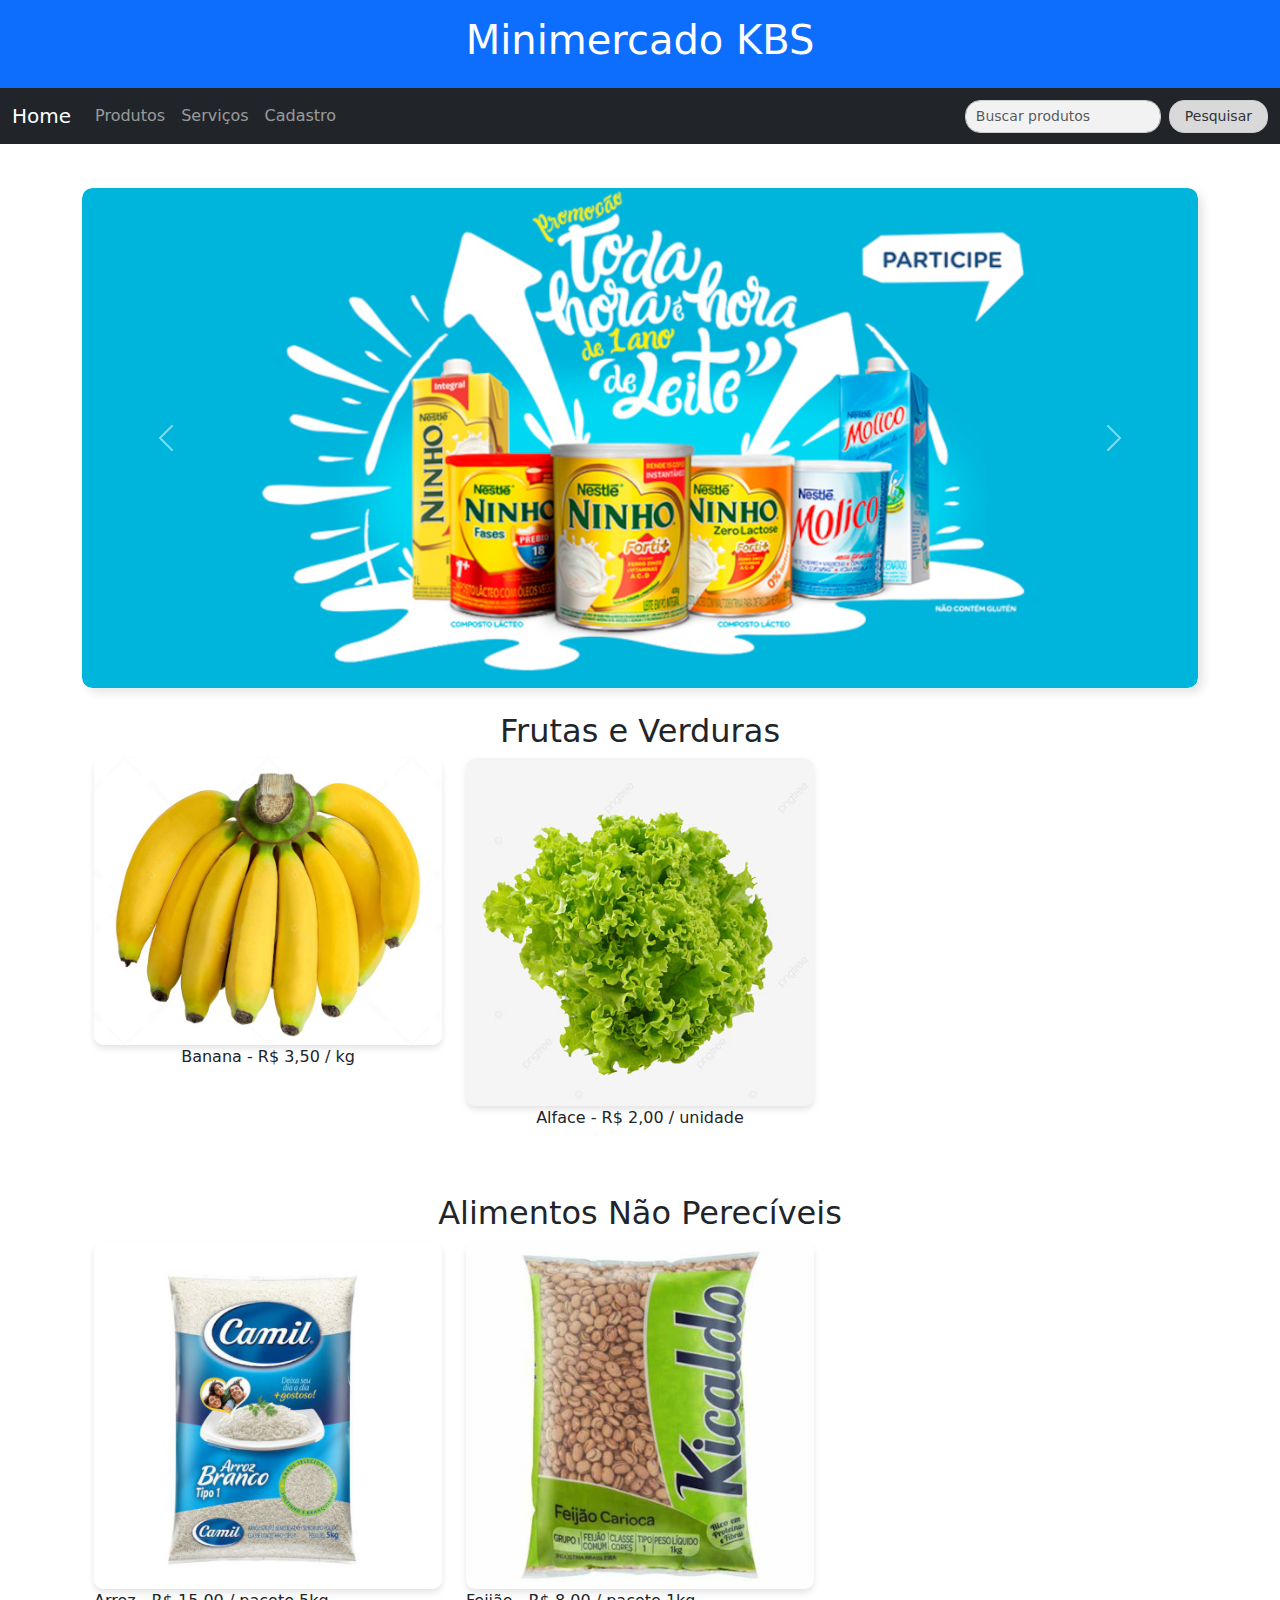
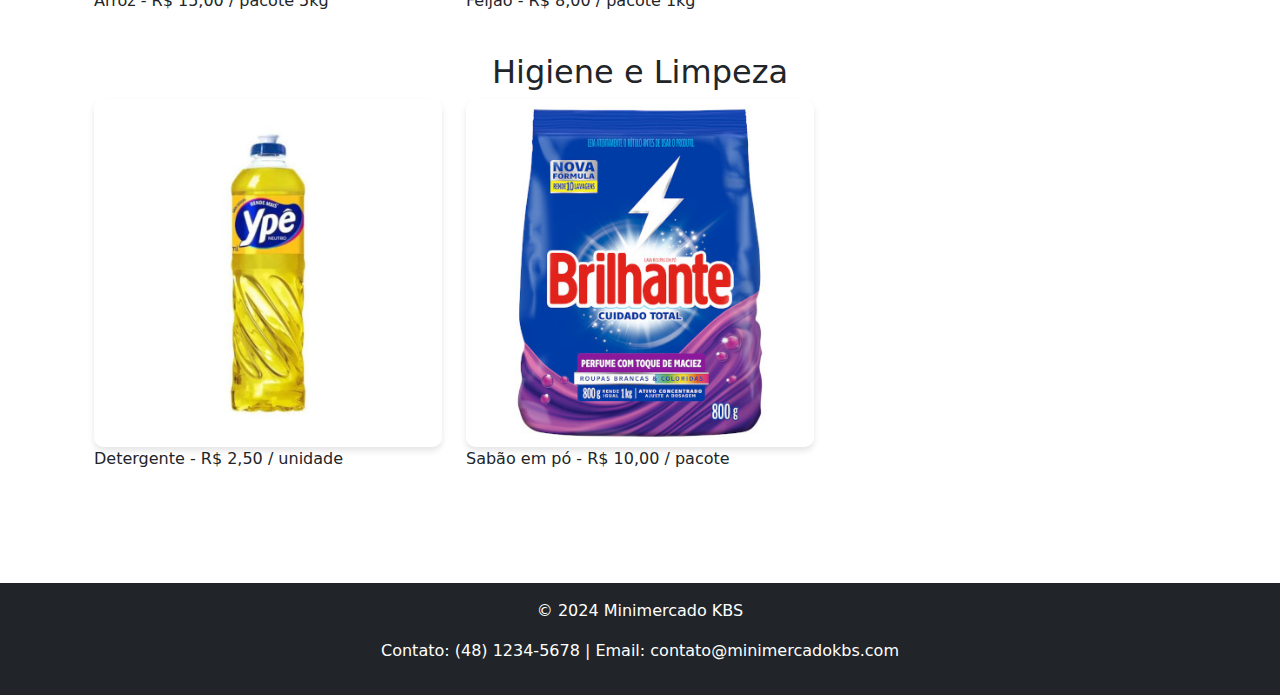
<file: index.html>
<!DOCTYPE html>
<html lang="pt-br">
<head>
    <meta charset="UTF-8">
    <meta name="viewport" content="width=device-width, initial-scale=1.0">
    <title>Minimercado KBS</title>
    <!-- Bootstrap CSS para estilização responsiva -->
    <link href="https://cdn.jsdelivr.net/npm/bootstrap@5.3.0-alpha3/dist/css/bootstrap.min.css" rel="stylesheet">
    <!-- CSS Personalizado para ajustes específicos do projeto -->
    <link rel="stylesheet" href="style.css">
</head>
<body>
    <!-- Cabeçalho do site -->
    <header class="bg-primary text-white text-center py-3">
        <!-- Título principal do site -->
        <h1>Minimercado KBS</h1>
    </header>

    <!-- Barra de navegação responsiva -->
    <nav class="navbar navbar-expand-lg navbar-dark bg-dark">
        <div class="container">
            <!-- Link para voltar ao menu principal -->
            <a class="navbar-brand" href="index.html">Home</a>
            <!-- Botão para expandir o menu no mobile -->
            <button class="navbar-toggler" type="button" data-bs-toggle="collapse" data-bs-target="#navbarNav" aria-controls="navbarNav" aria-expanded="false" aria-label="Toggle navigation">
                <span class="navbar-toggler-icon"></span>
            </button>
            <!-- Itens do menu -->
            <div class="collapse navbar-collapse" id="navbarNav">
                <ul class="navbar-nav me-auto">
                    <li class="nav-item"><a class="nav-link" href="#produtos">Produtos</a></li>
                    <li class="nav-item"><a class="nav-link" href="servicos.html">Serviços</a></li>
                    <li class="nav-item"><a class="nav-link" href="cadastro.html">Cadastro</a></li>
                </ul>
                <!-- Barra de pesquisa -->
                <form class="d-flex ms-auto" role="search">
                    <input class="form-control me-2" type="search" placeholder="Buscar produtos" aria-label="Search">
                    <button class="btn" type="submit">Pesquisar</button>
                </form>
            </div>
        </div>
    </nav>    

    <!-- Corpo principal da página -->
    <main class="container my-4">
        <!-- Carrossel de imagens promocionais -->
        <div id="carrosselProdutos" class="carousel slide mb-4" data-bs-ride="carousel">
            <div class="carousel-inner">
                <!-- Imagens do carrossel -->
                <div class="carousel-item active">
                    <img src="imagens/promocao-carrossel-1.jpg" class="d-block w-100 img-fluid" alt="Promoção 1">
                </div>
                <div class="carousel-item">
                    <img src="imagens/comida-carrossel2.jpg" class="d-block w-100 img-fluid" alt="Promoção 2">
                </div>
                <div class="carousel-item">
                    <img src="imagens/foto-carrosel3.jpg" class="d-block w-100 img-fluid" alt="Promoção 3">
                </div>
            </div>
            <!-- Botão para voltar no carrossel -->
            <button class="carousel-control-prev" type="button" data-bs-target="#carrosselProdutos" data-bs-slide="prev">
                <span class="carousel-control-prev-icon" aria-hidden="true"></span>
                <span class="visually-hidden">Previous</span>
            </button>
            <!-- Botão para avançar no carrossel -->
            <button class="carousel-control-next" type="button" data-bs-target="#carrosselProdutos" data-bs-slide="next">
                <span class="carousel-control-next-icon" aria-hidden="true"></span>
                <span class="visually-hidden">Next</span>
            </button>
        </div>

        <!-- Seção de produtos -->
        <section id="produtos" class="container my-4">
            <!-- Categoria: Frutas e Verduras -->
            <h2 class="text-center">Frutas e Verduras</h2>
            <div class="row">
                <div class="col-md-4 col-sm-6 mb-4 text-center">
                    <img src="imagens/foto_banana.jpg" class="img-fluid" alt="Cacho de bananas maduras">
                    <p>Banana - R$ 3,50 / kg</p>
                </div>
                <div class="col-md-4 col-sm-6 mb-4 text-center">
                    <img src="imagens/foto_alface.jpg" class="img-fluid" alt="Cabeça de alface">
                    <p>Alface - R$ 2,00 / unidade</p>
                </div>
            </div>
            <!-- Categoria: Alimentos Não Perecíveis -->
            <h2 class="text-center mt-4">Alimentos Não Perecíveis</h2>
            <div class="row">
                <div class="col-md-4">
                    <img src="imagens/foto_arroz.jpg" class="img-fluid" alt="Pacote de arroz">
                    <p>Arroz - R$ 15,00 / pacote 5kg</p>
                </div>
                <div class="col-md-4">
                    <img src="imagens/foto_feijao.jpg" class="img-fluid" alt="Pacote de feijão">
                    <p>Feijão - R$ 8,00 / pacote 1kg</p>
                </div>
            </div>

            <!-- Categoria: Higiene e Limpeza -->
            <h2 class="text-center mt-4">Higiene e Limpeza</h2>
            <div class="row">
                <div class="col-md-4">
                    <img src="imagens/foto_detergente.jpg" class="img-fluid" alt="Detergente líquido">
                    <p>Detergente - R$ 2,50 / unidade</p>
                </div>
                <div class="col-md-4">
                    <img src="imagens/foto_sabao.jpg" class="img-fluid" alt="Sabão em pó">
                    <p>Sabão em pó - R$ 10,00 / pacote</p>
                </div>
            </div>
        </section>
    </main>

    <!-- Rodapé -->
    <footer class="bg-dark text-white text-center py-3 mt-5">
        <p>&copy; 2024 Minimercado KBS</p>
        <p>Contato: (48) 1234-5678 | Email: contato@minimercadokbs.com</p>
    </footer>

    <!-- Scripts JS -->
    <!-- Bootstrap JS -->
    <script src="https://cdn.jsdelivr.net/npm/bootstrap@5.3.0-alpha3/dist/js/bootstrap.bundle.min.js"></script>
    <!-- Script personalizado para agendamento -->
    <script src="agendamento.js"></script>
</body>
</html>
</file>
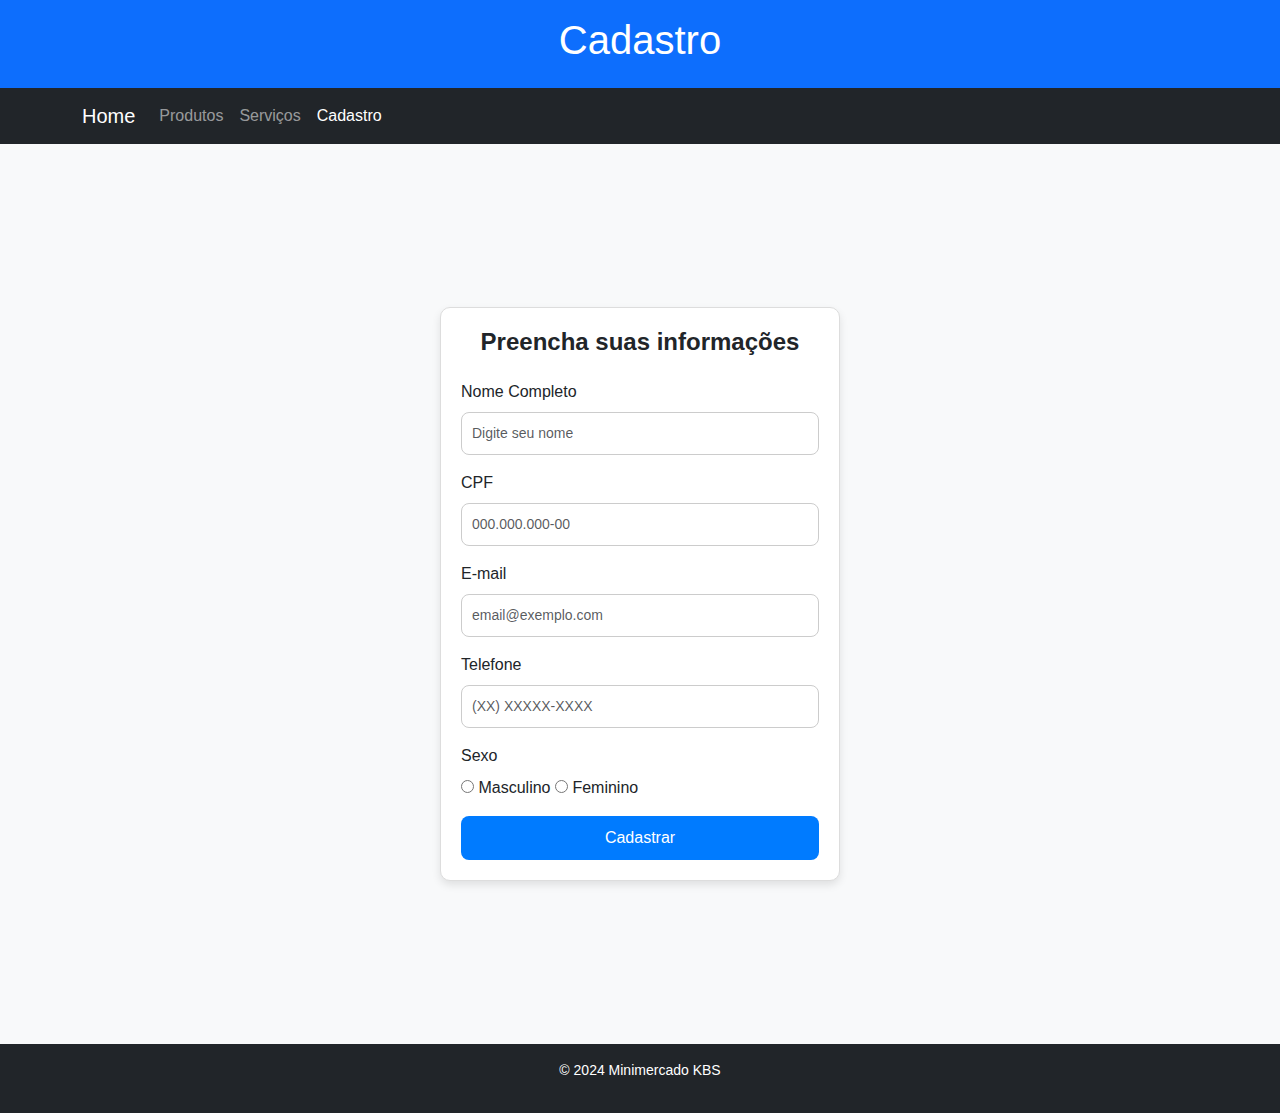
<file: cadastro.html>
<!DOCTYPE html>
<html lang="pt-br">
<head>
    <meta charset="UTF-8">
    <meta name="viewport" content="width=device-width, initial-scale=1.0">
    <title>Cadastro - Minimercado KBS</title>
    <!-- Importa o CSS do Bootstrap para estilização responsiva -->
    <link href="https://cdn.jsdelivr.net/npm/bootstrap@5.3.0-alpha3/dist/css/bootstrap.min.css" rel="stylesheet">
    <!-- CSS personalizado para ajustes específicos -->
    <link rel="stylesheet" href="cadastro-style.css">
</head>
<body>
    <!-- Cabeçalho -->
    <header class="bg-primary text-white text-center py-3">
        <!-- Título principal da página -->
        <h1>Cadastro</h1>
    </header>

    <!-- Menu de navegação -->
    <nav class="navbar navbar-expand-lg navbar-dark bg-dark">
        <div class="container">
            <!-- Link para a página inicial -->
            <a class="navbar-brand" href="index.html">Home</a>
            <!-- Botão de menu para dispositivos menores -->
            <button class="navbar-toggler" type="button" data-bs-toggle="collapse" data-bs-target="#navbarNav" aria-controls="navbarNav" aria-expanded="false" aria-label="Toggle navigation">
                <span class="navbar-toggler-icon"></span>
            </button>
            <!-- Links de navegação -->
            <div class="collapse navbar-collapse" id="navbarNav">
                <ul class="navbar-nav me-auto">
                    <!-- Links para as seções do site -->
                    <li class="nav-item"><a class="nav-link" href="index.html">Produtos</a></li>
                    <li class="nav-item"><a class="nav-link" href="servicos.html">Serviços</a></li>
                    <li class="nav-item"><a class="nav-link active" href="cadastro.html">Cadastro</a></li>
                </ul>
            </div>
        </div>
    </nav>

    <!-- Formulário de Cadastro -->
    <main class="d-flex justify-content-center align-items-center" style="min-height: 100vh;">
        <form id="formCadastro" class="form-cadastro">
            <!-- Título do formulário -->
            <h2 class="text-center mb-4">Preencha suas informações</h2>
            <!-- Campo Nome Completo -->
            <div class="mb-3">
                <label for="nome" class="form-label">Nome Completo</label>
                <input type="text" class="form-control" id="nome" placeholder="Digite seu nome" required>
            </div>
            <!-- Campo CPF -->
            <div class="mb-3">
                <label for="cpf" class="form-label">CPF</label>
                <input type="text" class="form-control" id="cpf" placeholder="000.000.000-00" required>
            </div>
            <!-- Campo E-mail -->
            <div class="mb-3">
                <label for="email" class="form-label">E-mail</label>
                <input type="email" class="form-control" id="email" placeholder="email@exemplo.com" required>
            </div>
            <!-- Campo Telefone -->
            <div class="mb-3">
                <label for="telefone" class="form-label">Telefone</label>
                <input type="tel" class="form-control" id="telefone" placeholder="(XX) XXXXX-XXXX" required>
            </div>
            <!-- Campo Sexo -->
            <div class="mb-3">
                <label class="form-label">Sexo</label>
                <div>
                    <!-- Opção Masculino -->
                    <input type="radio" id="masculino" name="sexo" value="masculino" required>
                    <label for="masculino">Masculino</label>
                    <!-- Opção Feminino -->
                    <input type="radio" id="feminino" name="sexo" value="feminino">
                    <label for="feminino">Feminino</label>
                </div>
            </div>
            <!-- Botão para enviar o formulário -->
            <button id="btnCadastro" type="submit" class="btn btn-primary w-100">Cadastrar</button>
        </form>
    </main>

    <!-- Rodapé -->
    <footer class="bg-dark text-white text-center py-3">
        <!-- Informações do rodapé -->
        <p>&copy; 2024 Minimercado KBS</p>
    </footer>

    <!-- Importa o JavaScript do Bootstrap -->
    <script src="https://cdn.jsdelivr.net/npm/bootstrap@5.3.0-alpha3/dist/js/bootstrap.bundle.min.js"></script>
    <!-- Script personalizado para o formulário de cadastro -->
    <script src="cadastro.js"></script>
</body>
</html>
</file>
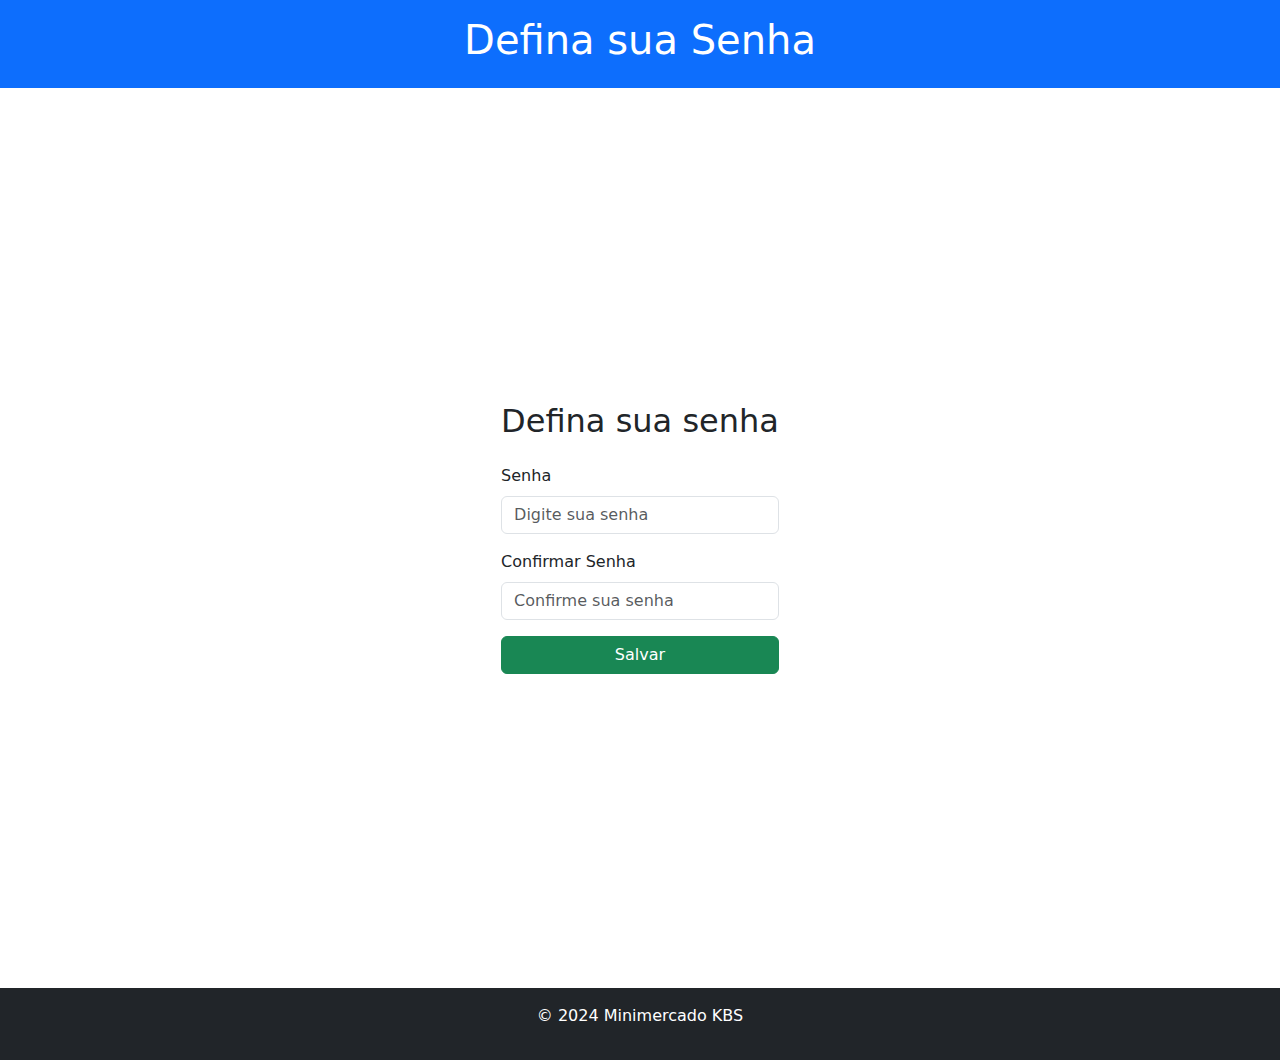
<file: criar_senha.html>
<!DOCTYPE html>
<html lang="pt-br">
<head>
    <meta charset="UTF-8">
    <meta name="viewport" content="width=device-width, initial-scale=1.0">
    <title>Definir Senha - Minimercado KBS</title>
    <!-- Importa o CSS do Bootstrap -->
    <link href="https://cdn.jsdelivr.net/npm/bootstrap@5.3.0-alpha3/dist/css/bootstrap.min.css" rel="stylesheet">
    <style>
        /* Inicialmente esconde a mensagem de sucesso */
        #mensagemSucesso {
            display: none; /* Oculta a mensagem inicialmente */
            color: green; /* Define a cor verde para o texto */
            font-weight: bold; /* Torna o texto em negrito */
            text-align: center; /* Centraliza o texto */
            margin-top: 20px; /* Adiciona um espaçamento superior */
        }
    </style>
</head>
<body>
    <!-- Cabeçalho -->
    <header class="bg-primary text-white text-center py-3">
        <!-- Título principal da página -->
        <h1>Defina sua Senha</h1>
    </header>

    <!-- Formulário de Senha -->
    <main class="d-flex justify-content-center align-items-center" style="min-height: 100vh;">
        <!-- Contêiner para centralizar o formulário -->
        <div>
            <form id="formSenha" class="form-cadastro">
                <!-- Título do formulário -->
                <h2 class="text-center mb-4">Defina sua senha</h2>
                <!-- Campo para a senha -->
                <div class="mb-3">
                    <label for="senha" class="form-label">Senha</label>
                    <input type="password" class="form-control" id="senha" placeholder="Digite sua senha" required>
                </div>
                <!-- Campo para confirmar a senha -->
                <div class="mb-3">
                    <label for="confirmar_senha" class="form-label">Confirmar Senha</label>
                    <input type="password" class="form-control" id="confirmar_senha" placeholder="Confirme sua senha" required>
                </div>
                <!-- Botão para enviar o formulário -->
                <button type="submit" class="btn btn-success w-100">Salvar</button>
            </form>
            <!-- Mensagem de sucesso exibida após o envio -->
            <div id="mensagemSucesso" class="alert alert-success mt-4">
                Cadastro realizado com sucesso!
            </div>
        </div>
    </main>

    <!-- Rodapé -->
    <footer class="bg-dark text-white text-center py-3">
        <p>&copy; 2024 Minimercado KBS</p>
    </footer>

    <!-- Importa o JavaScript do Bootstrap -->
    <script src="senha.js"></script> <!-- Script personalizado para validação de senha -->
</body>
</html>
</file>
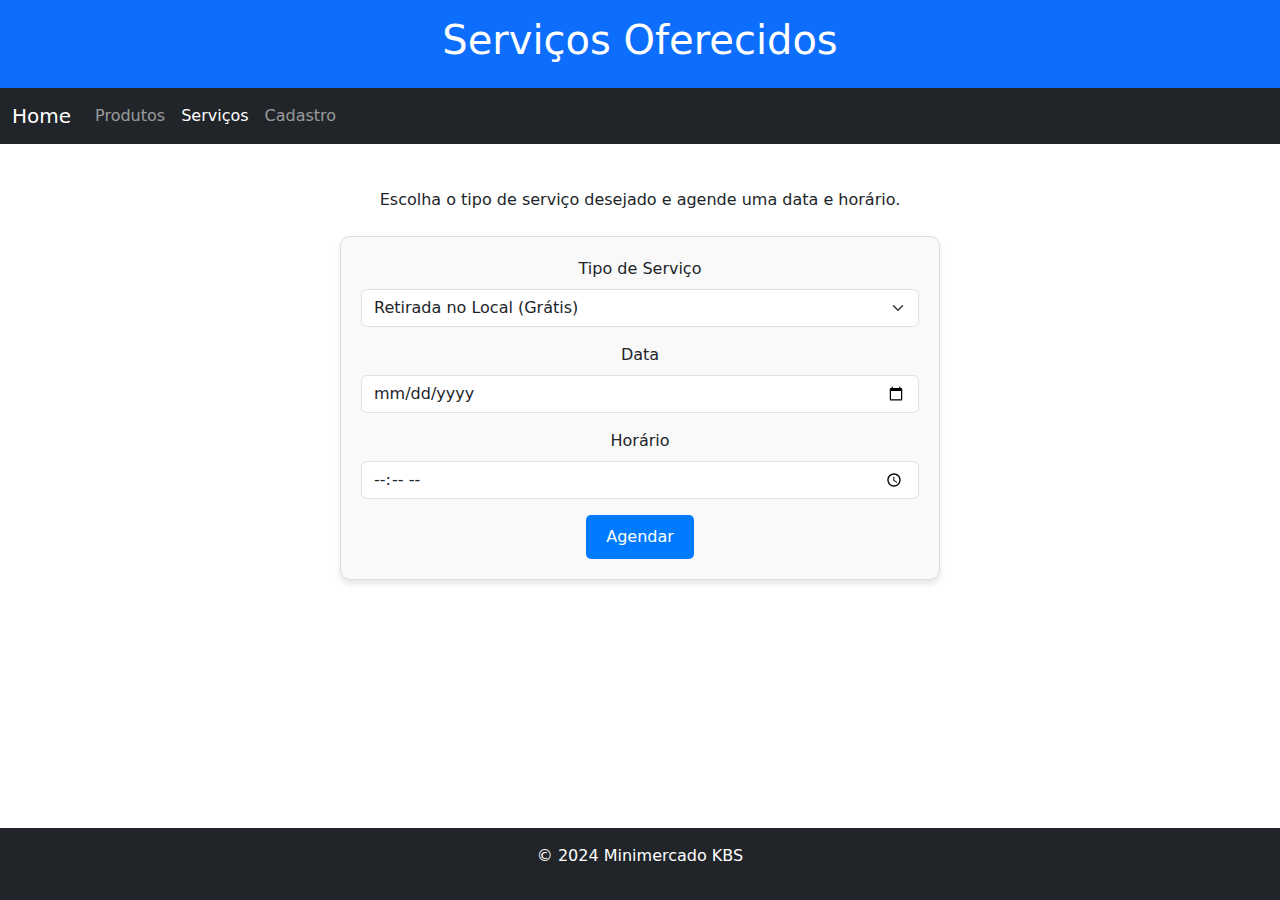
<file: servicos.html>
<!DOCTYPE html>
<html lang="pt-br">
<head>
    <meta charset="UTF-8">
    <meta name="viewport" content="width=device-width, initial-scale=1.0">
    <title>Serviços - Minimercado KBS</title>
    <link href="https://cdn.jsdelivr.net/npm/bootstrap@5.3.0-alpha3/dist/css/bootstrap.min.css" rel="stylesheet">
    <link rel="stylesheet" href="style.css">
</head>
<body class="d-flex flex-column min-vh-100">
    <!-- Cabeçalho -->
    <header class="bg-primary text-white text-center py-3">
        <h1>Serviços Oferecidos</h1>
    </header>
    <nav class="navbar navbar-expand-lg navbar-dark bg-dark">
        <div class="container">
            <a class="navbar-brand" href="index.html">Home</a>
            <button class="navbar-toggler" type="button" data-bs-toggle="collapse" data-bs-target="#navbarNav" aria-controls="navbarNav" aria-expanded="false" aria-label="Toggle navigation">
                <span class="navbar-toggler-icon"></span>
            </button>
            <div class="collapse navbar-collapse" id="navbarNav">
                <ul class="navbar-nav me-auto">
                    <li class="nav-item"><a class="nav-link" href="index.html#produtos">Produtos</a></li>
                    <li class="nav-item"><a class="nav-link active" href="servicos.html">Serviços</a></li>
                    <li class="nav-item"><a class="nav-link" href="cadastro.html">Cadastro</a></li>
                </ul>
            </div>
        </div>
    </nav>

    <!-- Corpo -->
    <main class="container my-4 flex-grow-1">
        <!-- Serviços -->
        <section id="servicos" class="text-center">
            <p>Escolha o tipo de serviço desejado e agende uma data e horário.</p>
            <form id="formAgendamento" class="mt-4">
                <div class="mb-3">
                    <label for="tipoServico" class="form-label">Tipo de Serviço</label>
                    <select class="form-select" id="tipoServico" aria-label="Selecione o tipo de serviço">
                        <option value="retirada" selected>Retirada no Local (Grátis)</option>
                        <option value="teleEntrega">Tele-entrega (R$ 5,00 - até 10km)</option>
                    </select>
                </div>
                <div class="mb-3">
                    <label for="dataAgendamento" class="form-label">Data</label>
                    <input type="date" class="form-control" id="dataAgendamento" required>
                </div>
                <div class="mb-3">
                    <label for="horarioAgendamento" class="form-label">Horário</label>
                    <input type="time" class="form-control" id="horarioAgendamento" required>
                </div>
                <button type="submit" class="btn btn-primary">Agendar</button>
            </form>
            <div id="mensagemAgendamento" class="alert alert-success mt-4" style="display: none;">
                Serviço agendado com sucesso!
            </div>
        </section>
    </main>

    <!-- Rodapé -->
    <footer class="bg-dark text-white text-center py-3 mt-auto">
        <p>&copy; 2024 Minimercado KBS</p>
    </footer>

    <script src="agendamento.js"></script>
</body>
</html>
</file>
<file: style.css>
/* === Estilos Gerais === */

/* Ajusta o cabeçalho */
header {
    margin: 0;
    padding: 10px 0;
}

/* Configurações básicas do corpo */
body {
    display: flex;
    flex-direction: column;
    min-height: 100vh; 
    margin: 0;
    padding: 0;
    box-sizing: border-box; 
}

/* Configuração do contêiner principal */
main {
    padding-top: 20px; /* Adiciona espaçamento no topo */
    margin: 0 auto; /* Centraliza horizontalmente */
    flex-grow: 1; /* Faz o conteúdo crescer para ocupar o espaço disponível */
}

/* === Navbar === */

/* Define a largura máxima da navbar */
.navbar .container {
    max-width: 1320px; /* Ajusta o alinhamento do menu com o conteúdo */
}

/* Estilo da barra de pesquisa */
.navbar .form-control {
    max-width: 300px;
    border-radius: 15px;
    padding: 5px 10px; 
    font-size: 14px; 
    background-color: #f2f2f2;
    border: 1px solid #ccc; 
    margin-left: auto; 
}

/* Estilo do botão na navbar */
.navbar .btn {
    border-radius: 15px;
    padding: 5px 15px; 
    font-size: 14px; 
    background-color: #d9d9d9; 
    border: 1px solid #ccc; 
    color: #333; 
}

/* === Produtos === */

/* Estiliza imagens de produtos */
img {
    width: 100%;
    max-width: 400px; 
    height: auto;
    border-radius: 10px;
    box-shadow: 0px 4px 6px rgba(0, 0, 0, 0.1);
    display: block; /* Garante o alinhamento */
    margin: 0 auto; /* Centraliza a imagem */
}

/* === Rodapé === */

/* Configurações do rodapé */
footer {
    background-color: #343a40;
    color: white; 
    text-align: center; 
    padding: 10px 0; 
    width: 100%; 
    margin-top: auto; 
}

/* === Carrossel === */

/* Estilo das imagens no carrossel */
.carousel-item img {
    width: 600; /* Define uma largura fixa */
    height: 500px; /* Define uma altura fixa */
    object-fit: cover; /* Preenche o espaço sem distorcer a imagem */
    object-position: center; /* Centraliza a imagem */
}

/* Configura o contêiner do carrossel */
#carrosselProdutos {
    margin-bottom: 20px;
    box-shadow: 5px 5px 10px rgba(0, 0, 0, 0.1); 
    border-radius: 10px; 
    overflow: hidden; /* Garante que as bordas arredondadas sejam respeitadas */
}

/* === Formulário de Agendamento === */

/* Estilo do formulário de agendamento */
#formAgendamento {
    max-width: 600px; 
    margin: 0 auto; 
    padding: 20px; 
    background-color: #f9f9f9; 
    border: 1px solid #ddd; 
    border-radius: 10px; 
    box-shadow: 0px 4px 6px rgba(0, 0, 0, 0.1); 
}

/* Estilo do botão no formulário */
#formAgendamento button {
    background-color: #007bff;
    border: none; 
    color: white; 
    padding: 10px 20px; 
    border-radius: 5px;
    font-size: 1rem; 
    cursor: pointer; /* Aplica o cursor de clique */
}

/* Estilo do botão ao passar o mouse */
#formAgendamento button:hover {
    background-color: #0056b3;
}

/* Mensagem de sucesso no formulário */
#mensagemAgendamento {
    display: none; /* Oculta inicialmente a mensagem */
    text-align: center; 
    font-weight: bold; 
    color: green; 
}

/* === Acessibilidade === */

/* Estilo para foco em links e botões */
a:focus, button:focus {
    outline: 2px dashed #007bff; /* Bordas destacadas */
    outline-offset: 4px; /* Espaçamento entre o contorno e o elemento */
}
</file>
<file: cadastro-style.css>
/* Fundo geral */
body {
    background-color: #f8f9fa; /* Fundo claro */
    margin: 0;
    padding: 0;
    font-family: Arial, sans-serif; /* Fonte padrão */
}

/* Formulário */
.form-cadastro {
    max-width: 400px; /* Define o tamanho máximo do formulário */
    width: 100%; /* Para garantir responsividade */
    padding: 20px; /* Espaçamento interno */
    background-color: #ffffff; /* Fundo branco */
    border-radius: 10px; /* Bordas arredondadas */
    box-shadow: 0 4px 8px rgba(0, 0, 0, 0.1); /* Sombra leve */
    border: 1px solid #ddd; /* Borda sutil */
}

/* Títulos */
.form-cadastro h2 {
    font-size: 1.5rem;
    font-weight: bold;
}

/* Campos do formulário */
.form-control {
    border-radius: 8px; /* Bordas arredondadas */
    border: 1px solid #ccc; /* Borda leve */
    padding: 10px; /* Espaçamento interno */
    font-size: 14px; /* Tamanho da fonte */
}

/* Botão */
.btn {
    border-radius: 8px; /* Bordas arredondadas no botão */
    padding: 10px; /* Ajuste de tamanho */
    background-color: #007bff; /* Azul */
    color: #fff; /* Branco */
    border: none; /* Sem bordas extras */
    font-size: 16px; /* Texto maior */
}

.btn:hover {
    background-color: #0056b3; /* Azul mais escuro no hover */
}

/* Ajuste do rodapé */
footer {
    background-color: #343a40;
    color: #ffffff;
    text-align: center;
    padding: 10px 0;
    font-size: 14px;
}

/* Responsividade */
@media (max-width: 768px) {
    .form-cadastro {
        padding: 15px; /* Reduz o padding para telas menores */
    }
}

/* Mensagem de sucesso */
#mensagemSucesso {
    font-size: 1rem;
    font-weight: bold;
    text-align: center;
    border: 1px solid #28a745; /* Verde escuro */
    background-color: #d4edda; /* Fundo verde claro */
    color: #155724; /* Texto verde escuro */
    padding: 10px;
    border-radius: 5px;
}
</file>
